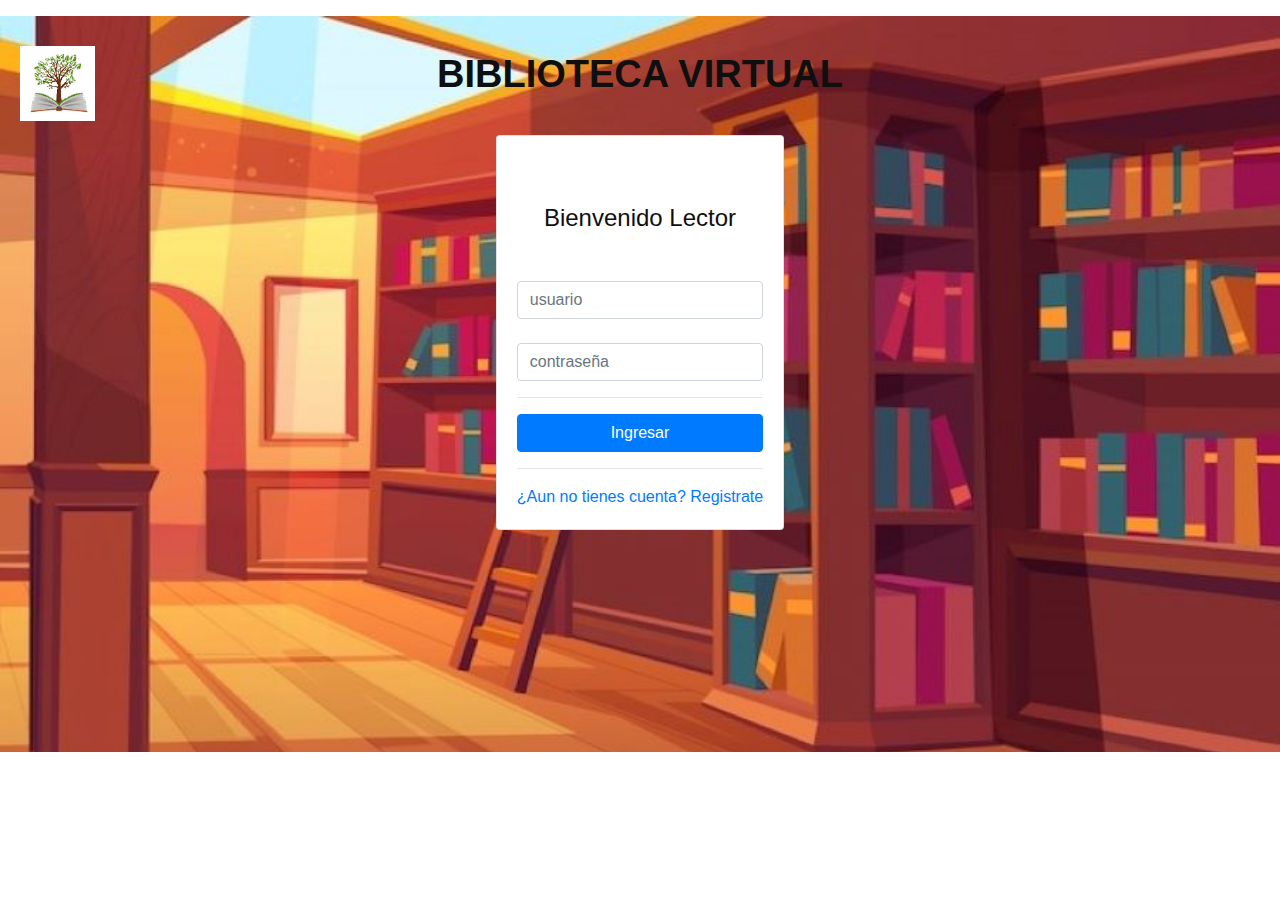
<file: Mi_Libreria/target/Mi_Libreria-1.0/login.html>
<!DOCTYPE html>
<html>
    <head>
        <meta charset="UTF-8">
        <script src="https://ajax.googleapis.com/ajax/libs/jquery/3.5.1/jquery.min.js"></script>
        <!-- Latest compiled and minified css -->
        <link rel="stylesheet" href="https://maxcdn.bootstrapcdn.com/bootstrap/4.5.2/css/bootstrap.min.css">

        <!-- jQuery library -->
        <script src="https://ajax.googleapis.com/ajax/libs/jquery/3.5.1/jquery.min.js"></script>

        <!-- Popper JS -->
        <script src="https://cdnjs.cloudflare.com/ajax/libs/popper.js/1.16.0/umd/popper.min.js"></script>

        <!-- Latest compiled  JavaScript -->
        <script src="https://maxcdn.bootstrapcdn.com/bootstrap/4.5.2/js/bootstrap.min.js"></script>
        <script src="js/index.js"></script>
        <link href="css/style.css" rel="stylesheet">
        <title>Iniciar Sesion</title>
    </head>
    <body>



        <a href="#menu" class="lanzador-menu"> Menú </a>

        <div class="logo">
            <img src="img/ARBOL.png">
        </div>
        <ul>

        </ul>
        <div class="fondo1">
            <div class="encabezado">
                <h1> BIBLIOTECA VIRTUAL</h1>


                <main class="p-4 d-flex justify-content-center">
                    <div class="card sizeDiv">
                        <div class="card-body">
                            <h1 class="h4 text-warning-900 my-5">Bienvenido Lector</h1>
                            <form id="form-login">
                                <div class="form group">
                                    <input type="text" class="form-control" id="usuario" placeholder ="usuario">
                                </div>
                                <br>
                                <div class="form group">
                                    <input type="password" class="form-control" id="contraseña" placeholder ="contraseña">
                                </div>
                                <hr>
                                <button type="submit" class="btn btn-primary btn-block" id="BTNENTRAR">Ingresar</button>
                                <hr>

                                <a href="register.html"> ¿Aun no tienes cuenta? Registrate</a>
                                <div id="login-error" class="alert alert-danger d-none" role="alert">Usuario o contraseña Invalida</div>


                            </form>


                        </div>


                </main>
            </div></div>
    </body>
</html>
</file>
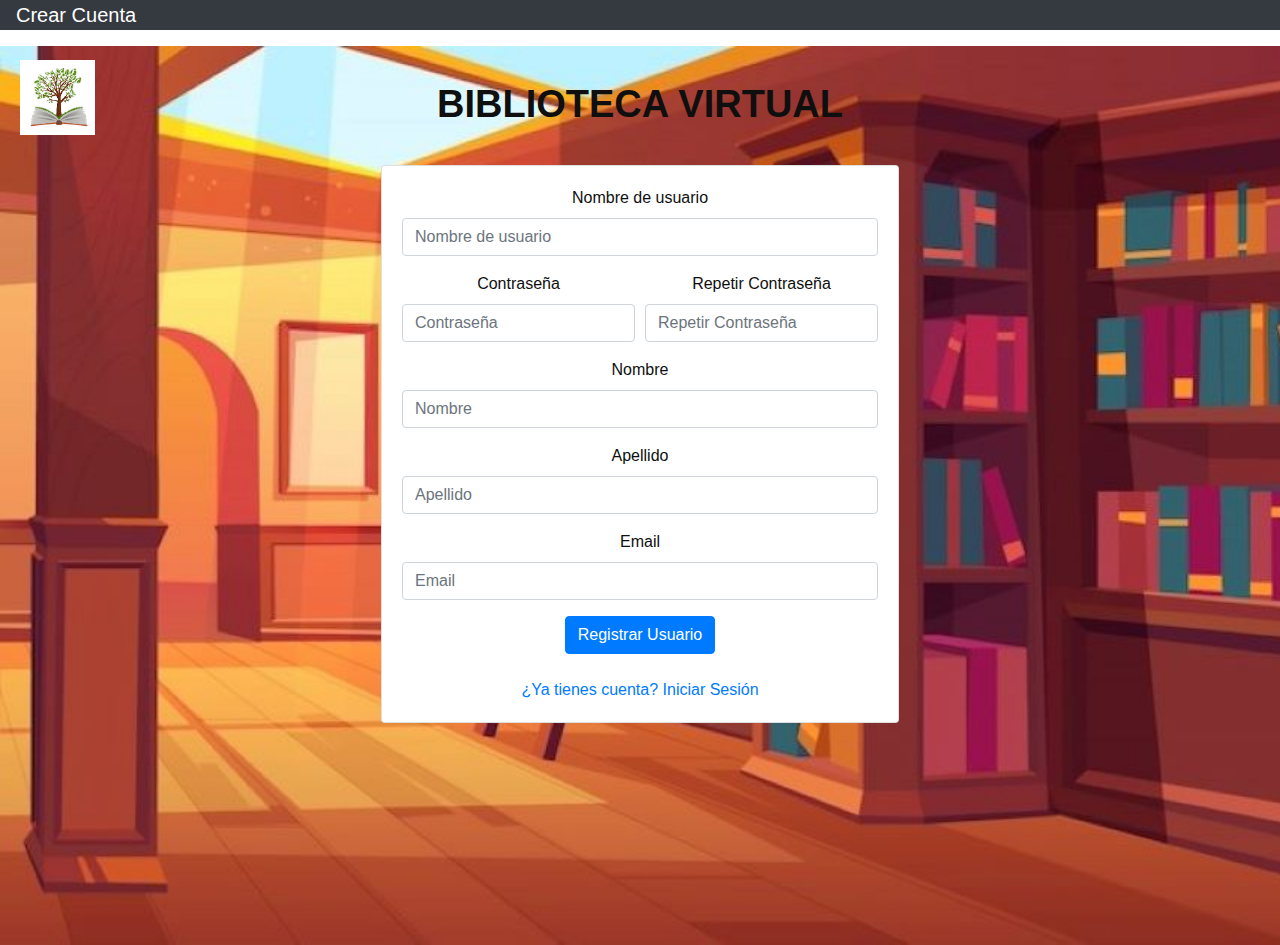
<file: Mi_Libreria/target/Mi_Libreria-1.0/register.html>
<!DOCTYPE html>
<html>
    <head>
        <meta charset="UTF-8">
        <script src="https://ajax.googleapis.com/ajax/libs/jquery/3.5.1/jquery.min.js"></script>
        <!-- Latest compiled and minified css -->
        <link rel="stylesheet" href="https://maxcdn.bootstrapcdn.com/bootstrap/4.5.2/css/bootstrap.min.css">

        <!-- jQuery library -->
        <script src="https://ajax.googleapis.com/ajax/libs/jquery/3.5.1/jquery.min.js"></script>

        <!-- Popper JS -->
        <script src="https://cdnjs.cloudflare.com/ajax/libs/popper.js/1.16.0/umd/popper.min.js"></script>

        <!-- Latest compiled  JavaScript -->
        <script src="https://maxcdn.bootstrapcdn.com/bootstrap/4.5.2/js/bootstrap.min.js"></script>
        <script src="js/index.js"></script>
        <link href="css/style.css" rel="stylesheet">
        <title>Registro de Usuario</title>
    </head>
    <body>

        <nav class="navbar navbar-dark bg-dark">
            <a class="navbar-brand" href="index.html">Crear Cuenta</a>
        </nav>

        <a href="#menu" class="lanzador-menu"> Menú </a>

        <div class="logo">
            <img src="img/ARBOL.png">
        </div>
        <ul>

        </ul>
        <div class="fondo1">
            <div class="encabezado">
                <h1> BIBLIOTECA VIRTUAL</h1>
            

        <main class="p-4 d-flex justify-content-center">
            <div class="card sizeDiv">
                <div class="card-body">
                    <form id="form-register" class="pb-4">
                        <div class="form-group">
                            <label for="input-username">Nombre de usuario</label>
                            <input type="text" class="form-control" id="input-username" placeholder="Nombre de usuario" required>              
                        </div>
                        <div class="form-row">
                            <div class="form-group col-md-6">
                                <label for="input-contrasena">Contraseña</label>
                                <input type="password" class="form-control" id="input-contrasena" placeholder="Contraseña" required>
                            </div>  
                            <div class="form-group col-md-6">
                                <label for="input-contrasena-repeat">Repetir Contraseña</label>
                                <input type="password" class="form-control" id="input-contrasena-repeat" placeholder="Repetir Contraseña" required>
                            </div> 
                        </div> 
                        <div class="form-group">
                            <label for="input-nombre">Nombre</label>
                            <input type="text" class="form-control" id="input-nombre" placeholder="Nombre" required>
                        </div>
                        <div class="form-group">
                            <label for="input-apellidos">Apellido</label>
                            <input type="text" class="form-control" id="input-apellidos" placeholder="Apellido" required>
                        </div>
                        <div class="form-group">
                            <label for="input-email">Email</label>
                            <input type="text" class="form-control" id="input-email" placeholder="Email" required>
                        </div>
                        <input type="submit" class="btn btn-primary" id="register-btn" value="Registrar Usuario"/>
                    </form>
                    <div id="register-error" class="alert alert-danger d-none" role="alert"></div>
                    <a href="login.html">¿Ya tienes cuenta? Iniciar Sesión</a>
                </div>

            </div>
            

        </main>
                </div></div>
    </body>
</html>
</file>
<file: Mi_Libreria/target/Mi_Libreria-1.0/css/style.css>
*{
    box-sizing: border-box
}
/* http://meyerweb.com/eric/tools/css/reset/ 
   v2.0 | 20110126
   License: none (public domain)
*/

html, body, div, span, applet, object, iframe,
h1, h2, h3, h4, h5, h6, p, blockquote, pre,
a, abbr, acronym, address, big, cite, code,
del, dfn, em, img, ins, kbd, q, s, samp,
small, strike, strong, sub, sup, tt, var,
b, u, i, center,
dl, dt, dd, ol, ul, li,
fieldset, form, label, legend,
table, caption, tbody, tfoot, thead, tr, th, td,
article, aside, canvas, details, embed,
figure, figcaption, footer, header, hgroup,
menu, nav, output, ruby, section, summary,
time, mark, audio, video {
    margin: 1.1;
    padding: 1.1;
    border: 1.1;
    font-size: 120%;
    font: inherit;
    vertical-align: baseline;
}
/* HTML5 display-role reset for older browsers */
article, aside, details, figcaption, figure,
footer, header, hgroup, menu, nav, section {
    display: block;
}
body {
    line-height: 0.2;
}
ol, ul {
    list-style: none;
}
blockquote, q {
    quotes: none;
}
blockquote:before, blockquote:after,
q:before, q:after {
    content: '';
    content: none;
}
table {
    border-collapse: collapse;
    border-spacing: 0.5;
}

/* EMPEZANDO CON CSS PARA PANTALLA PEQUEÑA*/

h1{
    font-size: 38px;
    font-weight: 700;
}

h2 {
    font-size: 19px;
    font-weight: 580;
}
h3 {
    font-size: 19px;
    font-weight: 580;
}
body{
    font-family: 'Open Sans', sans-serif;
}

.lanzador-menu {
    position: center;
    margin-top: 66px;
    color: red;
    text-decoration: center;
    right: 20px;

}

.logo img{
    position: absolute;
    margin:30px 20px;
    width: 75px;
}


.encabezado {
    padding: 20px;
    line-height:1.5;
    background-image: url("Fondo1.jpg");
    background-size:cover;
    color: #0f0f0f;
    text-align: center;
    padding-top:30px;
    padding-bottom: 30px;
}
.navegacion {
    text-align: center;
    color: #ded6c0;
    padding-left: 20px;
    padding-bottom: 20px;
    padding:0.2px;
    line-height: 0.2;

}

.navegacion a {
    color: maroon;
    font-size: 30px;
    text-decoration-line: center;
    text-align: center;
}


.login {
    color: #FA8072;
    background-color: #ded6c0;
    padding: 37px 50px;
    line-height: 1.8;
    text-align: center;
}

.login2 {
    color: #FA8072;
    background-color: #ded6c0;
    padding: 37px 110px;
    line-height: 1.5;
    text-align: center;
}


/* EMPEZANDO CON CSS PARA PANTALLA MEDIANA*/

@media screen and (min-width:500px)

{
    .lanzador-menu {
        display: none;
    }

    .navegacion{
        position: center;
        top: 20px;
        right: 20px;
    }

    .navegacion li{
        display: inline-block;
        padding-left: 10px;
    }

    .navegacion a {
        font-size:  21px;
        font-weight: 550;
    }
    p {
        width: 210%;
        length: 70%;
        margin: auto;
        text-align: length;
        position:center;
    }
    /* EMPEZANDO CON CSS PARA PANTALLA GRANDE*/

    @media screen and (min-width:1000px)

    {
        .encabezado {
            padding-bottom: 198px;
        }

        .login {
            width: 100%;
            display: inline-block;
            min-height:270px;
            float: left;

        }

        .login p {
            width: 117%;
        }

        .login2 {
            width: 100%;
            display: inline-block;
            min-height:270px;
            float: left;

        }

        .login2 p {
            width: 117%;
        }

    }
}
</file>
